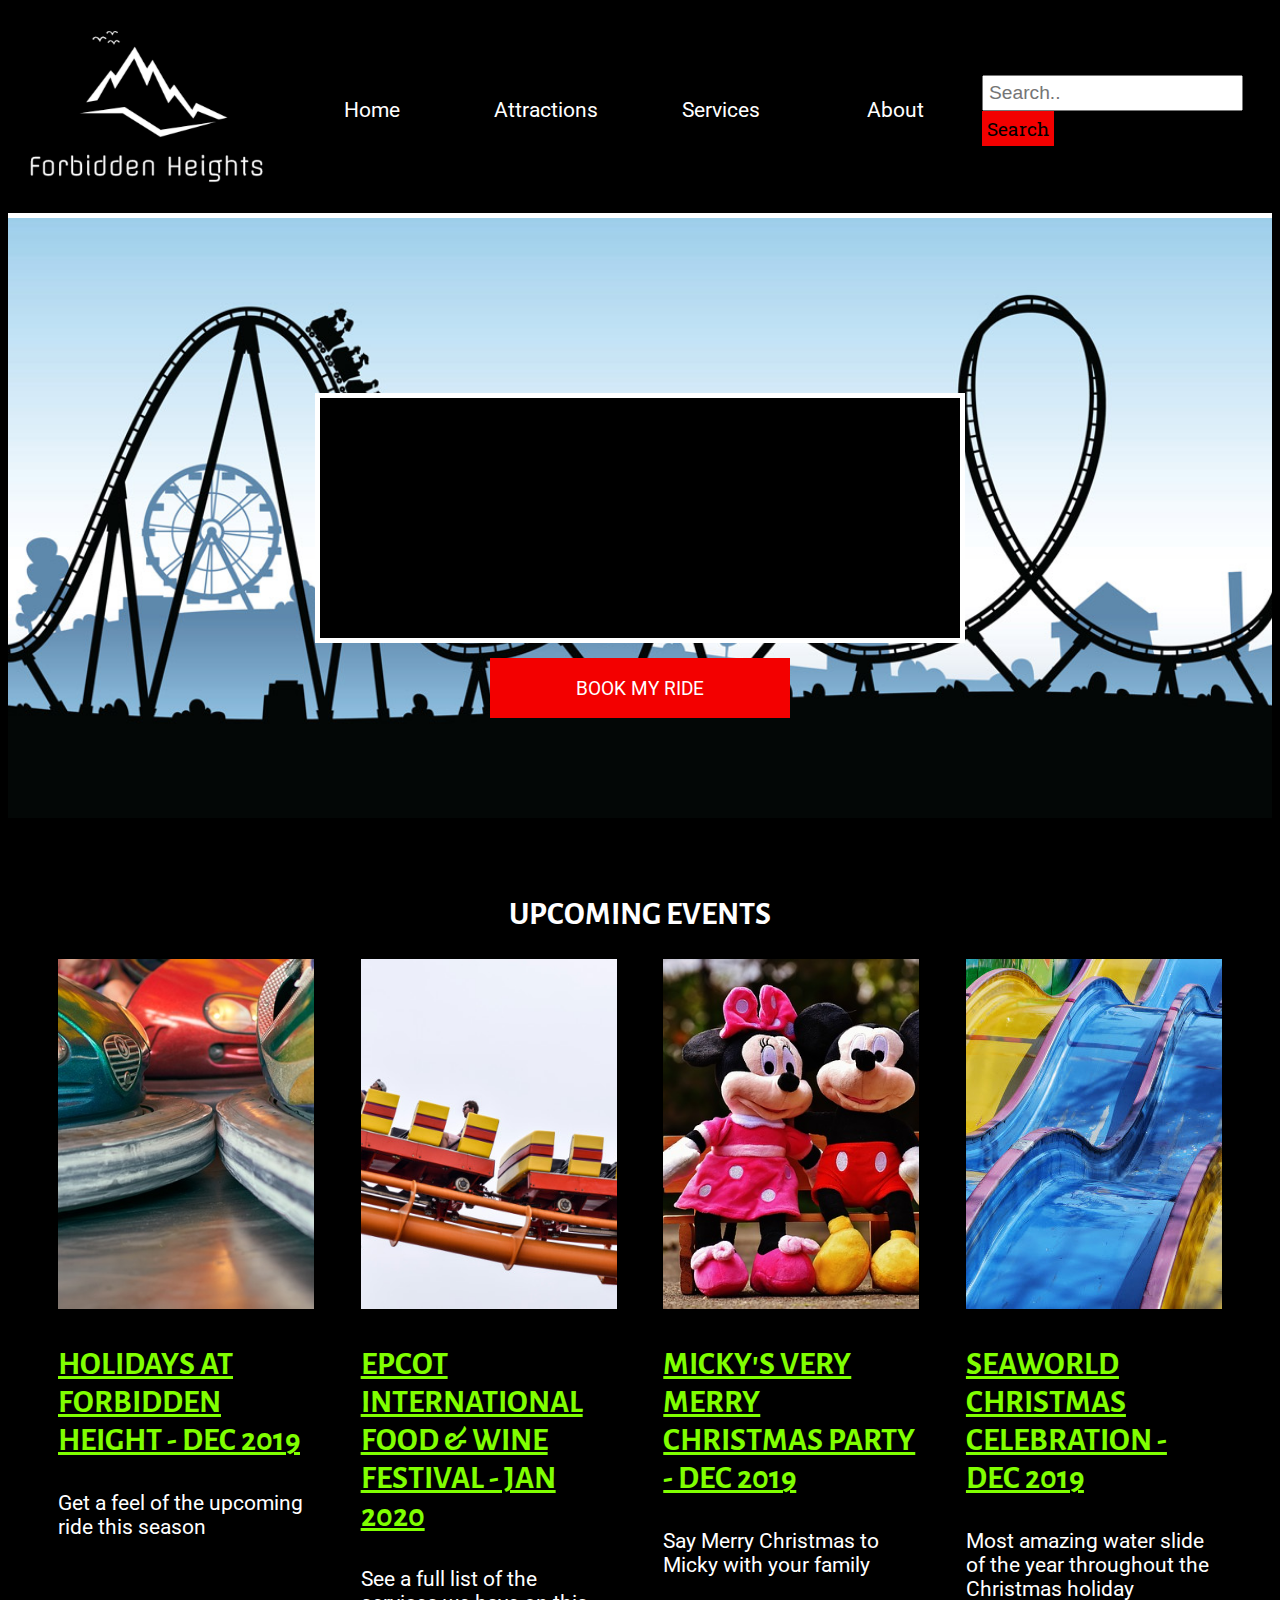
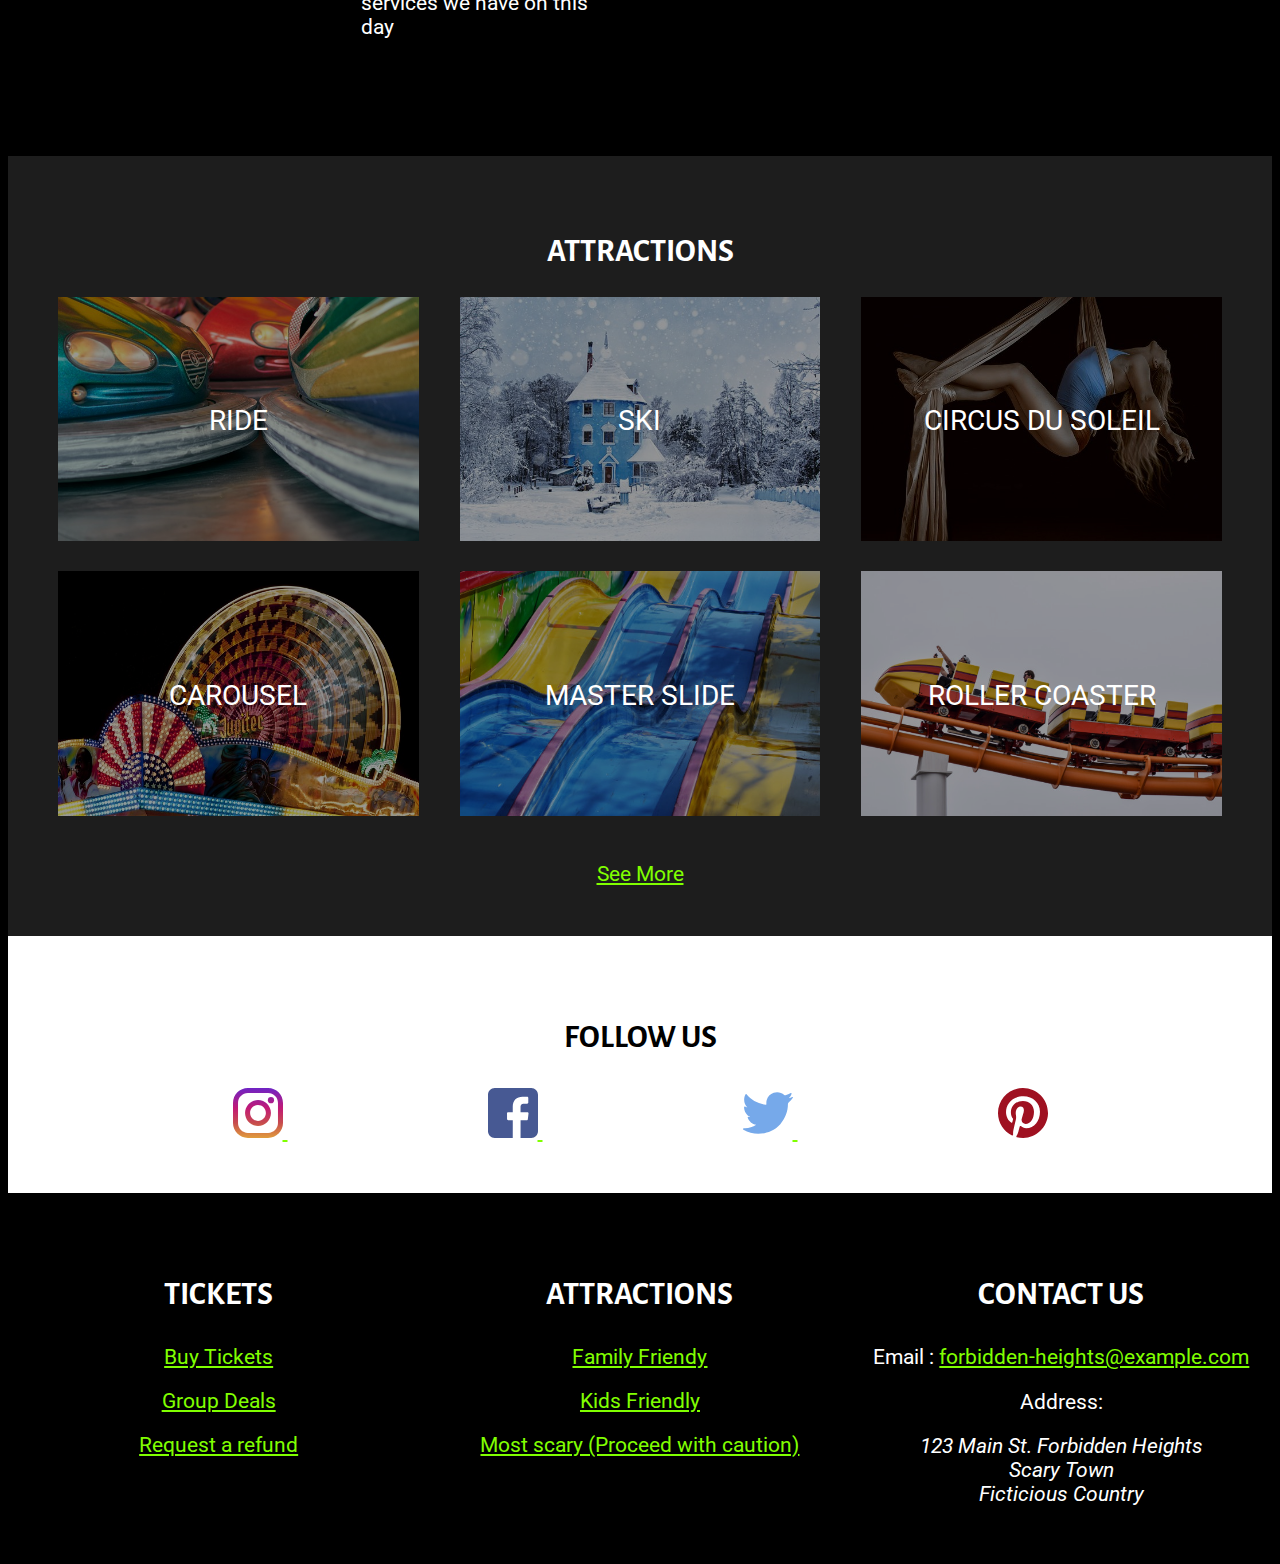
<file: index.html>
<!DOCTYPE html>
<html lang="en">
<head>
    <!-- Title tag is good for SEO and also displays on the browser tab -->
    <title>Forbidden Height Theme Park - Attraction Page</title>
    
    <!-- These meta tags are helpful for searh engines -->
    <meta name="description" content="Horror themed park">
    <meta name="keywords" content="horror, theme park, fun, family, rides">
    <!-- 
        The viewport meta tag is used to ensure the webpgae is displayed without zoom and displays better
        across different screen sizes.
    -->
    <meta name="viewport" content="width=device-width, initial-scale=1.0">
    <!-- charset tag tells the browser what encoding is used in this webpage -->
    <meta charset="UTF-8">
    <!-- This tag imports the styles for the webpage -->
    <link rel="stylesheet" type="text/css" href="assets/css/styles.css">
</head>
<body id="homepage">

<!-- header -->
<header>
        <!-- logo -->
        <!-- 
            An ID has been given to the logo so that we can apply styles to it directly 
            Alt text has also been used for accesibility reassons. ie screen reader users.
        -->
        <a href="./index.html"><img src="assets/img/logo.png" alt="Unholy Mountains Logo" id="logo"></a>
        <!-- navigation -->
        <!-- HTML 5 semantic tag nav has been used here to give the main navigation the proper semantic meaning -->
        <nav>
            <a href="./index.html">Home</a>
            <a href="./attraction-page.html">Attractions</a>
            <a href="./services.html">Services</a>
            <a href="#">About</a>
        </nav>

        <!-- search -->
        <!-- An HTML form has been added here to allow users to submit a search query to the server -->
        <form action="/action_page.php" id="search-bar">
            <label>
                <input type="text" placeholder="Search.." name="search">
            </label>
            <button type="submit">Search</button>
        </form>
    </header>

<!-- main body contents -->
<main>

    <!-- main banner with call to action -->
    <section class="banner">
        <div id="hp-banner-text">
            <!-- Animated text for banner -->
            <h1><span>U</span><span>P</span><span>C</span><span>O</span><span>M</span><span>I</span><span>N</span><span>G</span> <span>T</span><span>H</span><span>I</span><span>S</span> <span>S</span><span>E</span><span>A</span><span>S</span><span>O</span><span>N</span></h1>
        </div>
        <button id="hp-banner-btn" class="button btn-action">BOOK MY RIDE</button>

    </section>

    <!-- upcoming events with call to action -->
    <section class="carousel">
        <h2>Upcoming Events</h2>
        <ul>
            <!-- Upcoming event list -->
            <li>
                <img src="assets/img/ride.jpg" alt="Holiday at forbidden height - Upcoming">
                <h3><a href="./attraction-page.html">Holidays at Forbidden Height - Dec 2019</a> </h3>
                <p>Get a feel of the upcoming ride this season</p>
            </li>
            <li>
                <img src="assets/img/roller-coaster.jpg" alt="Epcot International food and Wine Festival - Upcoming">
                <h3><a href="./services.html">Epcot International food & wine Festival - Jan 2020</a> </h3>
                <p>See a full list of the services we have on this day</p>
            </li>
            <li>
                <img src="assets/img/micky-mouse.jpg" alt="Micky's Very Merry Christmas Party - Upcoming">
                <h3><a href="./services.html">Micky's Very Merry Christmas Party - Dec 2019</a> </h3>
                <p>Say Merry Christmas to Micky with your family</p>
            </li>
            <li>
                <img src="./assets/img/water-slide.jpg" alt="Sea World Christmas Celebration - Upcoming">
                <h3><a href="./attraction-page.html">SeaWorld Christmas Celebration - Dec 2019</a> </h3>
                <p>Most amazing water slide of the year throughout the Christmas holiday</p>
            </li>
        </ul>
    </section>


    <!-- call to action, available attraction images -->
    <section class="attractions">
        <h2>Attractions</h2>
        <ul>
            <!-- attraction lists -->
            <li>
                <img src="assets/img/ride.jpg" alt="Ride">
                <a href="./attraction-page.html">Ride</a>
            </li>
            <li>
                <img src="./assets/img/ski.jpg" alt="Ski">
                <a href="./attraction-page.html">Ski</a>

            </li>
            <li>
                <img src="./assets/img/circus-du-soleil.jpg" alt="Circus du soleil">
                <a href="./attraction-page.html">Circus du Soleil</a>
            </li>
            <li>
                <img src="./assets/img/carousel.jpg" alt="Carousel">
                <a href="./attraction-page.html">Carousel</a>

            </li>
            <li>
                <img src="./assets/img/water-slide.jpg" alt="Water Slide">
                <a href="./attraction-page.html">Master Slide</a>
            </li>
            <li>
                <img src="assets/img/roller-coaster.jpg" alt="Roller Coaster">
                <a href="./attraction-page.html">Roller Coaster</a>
            </li>
        </ul>

        <a href="./attraction-page.html" title="See more">See More</a>

        <div class="clearfix"></div>
    </section>

    <!-- footer -->
    <!-- 
        The footer is styled as a grid and it contains 4 cells. Therefore the different sections
        have been splitted into 4 divs.
    -->
    <footer>
        <!-- The div allows us to group this and display it as a cell in a grid -->
        <div class="social">
            <!-- social media -->
            <!-- 
                Note that for accesibility reassons a title has been included for each image.
                This shows when a user hover over the picture or for people using screen readers.
            -->
            <h3>Follow Us</h3>
            <a href="/" title="Follow us on Instagram">
                <img src="assets/img/social/instagram.svg" alt="Instagram Logo" />
            </a>
            <a href="/" title="Follow us on Facebook">
                <img src="assets/img/social/facebook.svg" alt="Facebook Logo"/>
            </a>
            <a href="/" title="Follow us on Twitter">
                <img src="assets/img/social/twitter.svg" alt="Twitter Logo"/>
            </a>
            <a href="/" title="Follow us on Pinterest">
                <img src="assets/img/social/pinterest.svg" alt="Pinterst Logo"/>
            </a>
        </div>
        <!-- footer links -->
        <!-- 
            Note that footer-tickets and footer-attractions share the same styles mostly so both have been given the
            same class "footer-links" to make it easier to apply CSS styles to both at the same time.
        -->
        <div class="footer-tickets footer-links">
            <h3>Tickets</h3>
            <a href="/" title="Buy Tickets">Buy Tickets</a>
            <a href="/" title="Group Deals">Group Deals</a>
            <a href="/" title="Request a refund">Request a refund</a>
        </div>
        <div class="footer-attractions footer-links">
            <h3>Attractions</h3>
            <a href="/" title="Family Friendly">Family Friendy</a>
            <a href="/" title="Kids Friendly">Kids Friendly</a>
            <a href="/" title="Most scary">Most scary (Proceed with caution)</a>
        </div>
        <div class="footer-contact">
            <h3>Contact Us</h3>
            <!-- 
                The mail to href has been used here tell the browser to open an email client 
                when the user clicks on the link. 
            -->
            <p>Email : <a href="mailto:forbidden-heights@example.com">forbidden-heights@example.com</a></p>
            <p>Address: </p>

            <!-- address -->
            <!-- 
                The address tag has been used to give the correct semantic meaning to the address information.
                This is helpful for crawlers such as search engines who might find and use this information.
            -->
            <address>
                123 Main St. Forbidden Heights<br>
                Scary Town<br>
                Ficticious Country
        </address>
        </div>
    </footer>
</main>

</body>
</file>
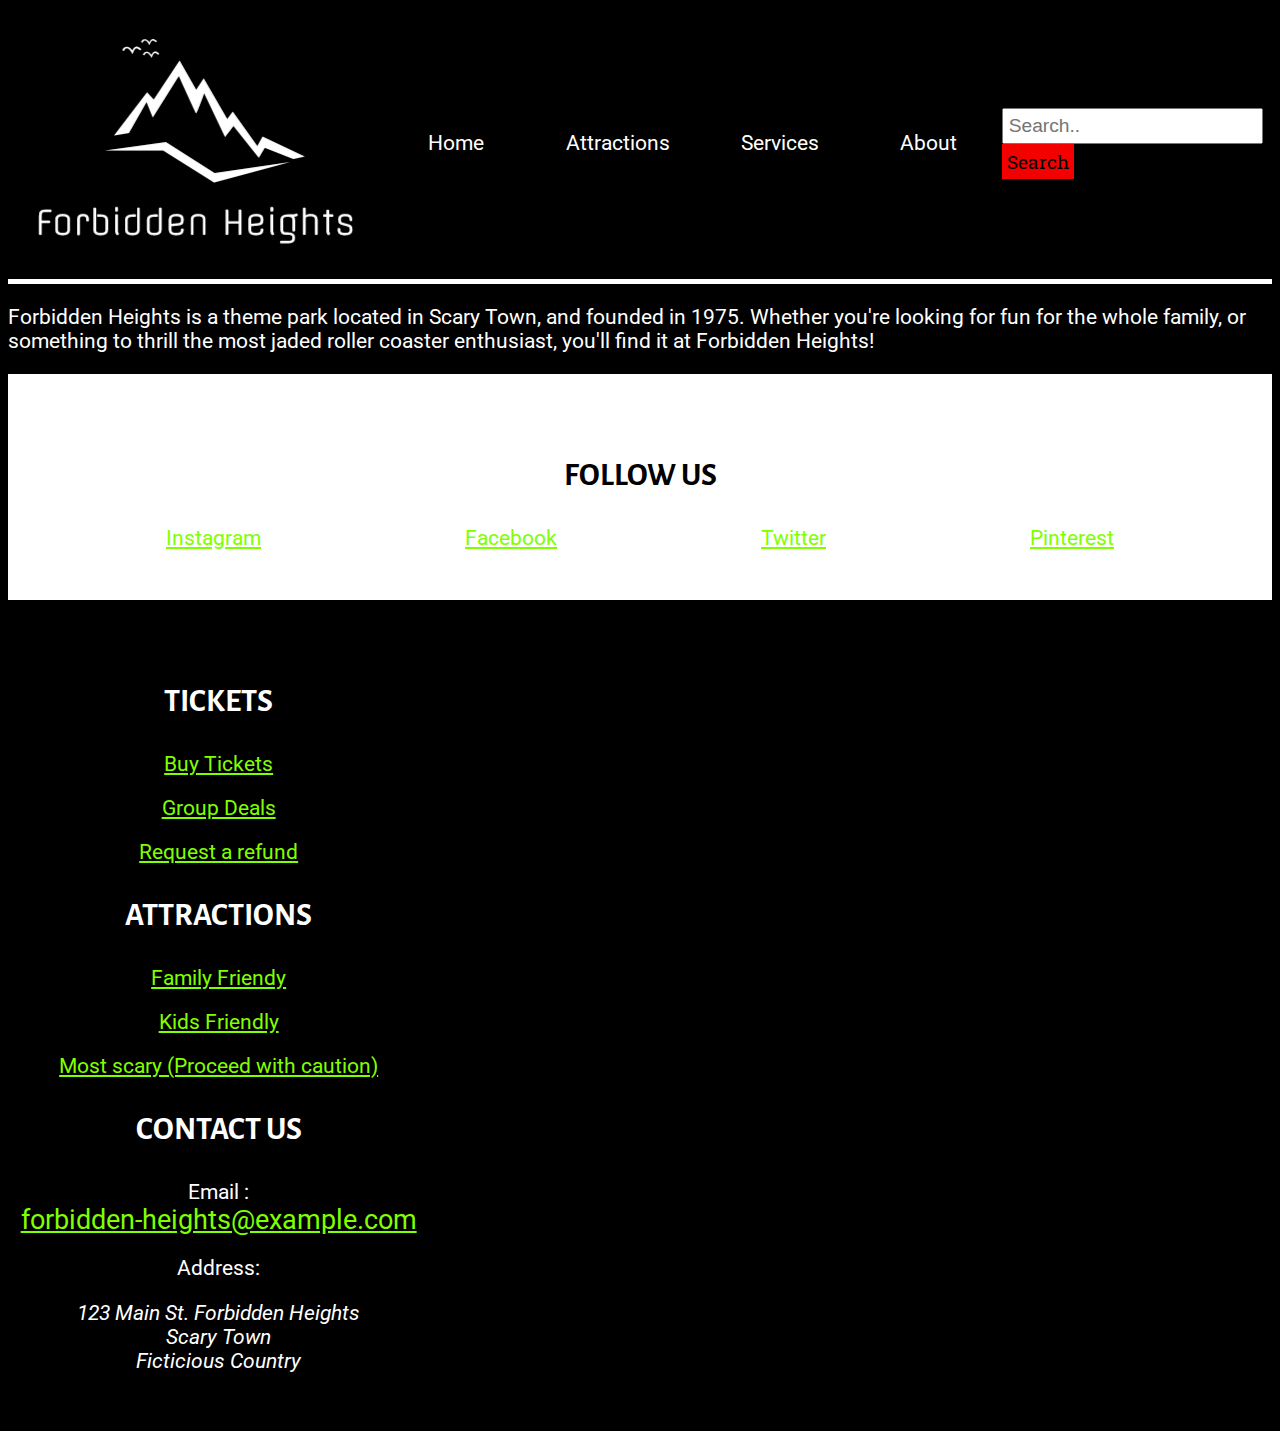
<file: about.html>
<!doctype html>

<html lang="en">
    <head>
        <title>Forbidden Height Theme Park - About</title>
        <meta name="description" content="Horror themed park">
        <meta name="keywords" content="horror, theme park, fun, family, rides, about, information">
        <meta name="viewport" content="width=device-width, initial-scale=1.0">
        <meta charset="UTF-8">
        <link rel="stylesheet" type="text/css" href="assets/css/styles.css">
    </head>
    
    <!-- header -->
    <header>
        <!-- logo -->
        <img src="assets/img/logo.png" alt="Unholy Mountains Logo">
        <!-- navigations -->
        <nav>
            <a href="./index.html">Home</a>
            <a href="./attraction-page.html">Attractions</a>
            <a href="./services.html">Services</a>
            <a href="/about.html">About</a>
        </nav>
        <!-- search -->
        <form action="/action_page.php">
            <label>
                <input type="text" placeholder="Search.." name="search">
            </label>
            <button type="submit">Search</button>
        </form>
    </header>
    
    <body>
        <div id="description">
            <p>Forbidden Heights is a theme park located in Scary Town, and founded in 1975.  Whether you're looking for fun for the whole family, or something to thrill the most jaded roller coaster enthusiast, you'll find it at Forbidden Heights!</p>
        </div>
        
        
        
    <!-- footer -->
    <footer>
        <div class="social">
            <!-- social media -->
            <h3>Follow Us</h3>
            <a href="/" title="Follow us on Instagram">Instagram</a>
            <a href="/" title="Follow us on Facebook">Facebook</a>
            <a href="/" title="Follow us on Twitter">Twitter</a>
            <a href="/" title="Follow us on Pinterest">Pinterest</a>
        </div>
        <!-- footer links -->
        <div class="footer-links">
            <h3>Tickets</h3>
            <a href="/" title="Buy Tickets">Buy Tickets</a>
            <a href="/" title="Group Deals">Group Deals</a>
            <a href="/" title="Request a refund">Request a refund</a>
            <h3>Attractions</h3>
            <a href="/" title="Family Friendly">Family Friendy</a>
            <a href="/" title="Kids Friendly">Kids Friendly</a>
            <a href="/" title="Most scary">Most scary (Proceed with caution)</a>
            <h3>Contact Us</h3>
            <p>Email : <a href="mailto:forbidden-heights@example.com">forbidden-heights@example.com</a></p>
            <p>Address: </p>

            <!-- address -->
            <address>
                123 Main St. Forbidden Heights<br>
                Scary Town<br>
                Ficticious Country
        </address>
        </div>
    </footer>
    </body>
    
    
</html>
</file>
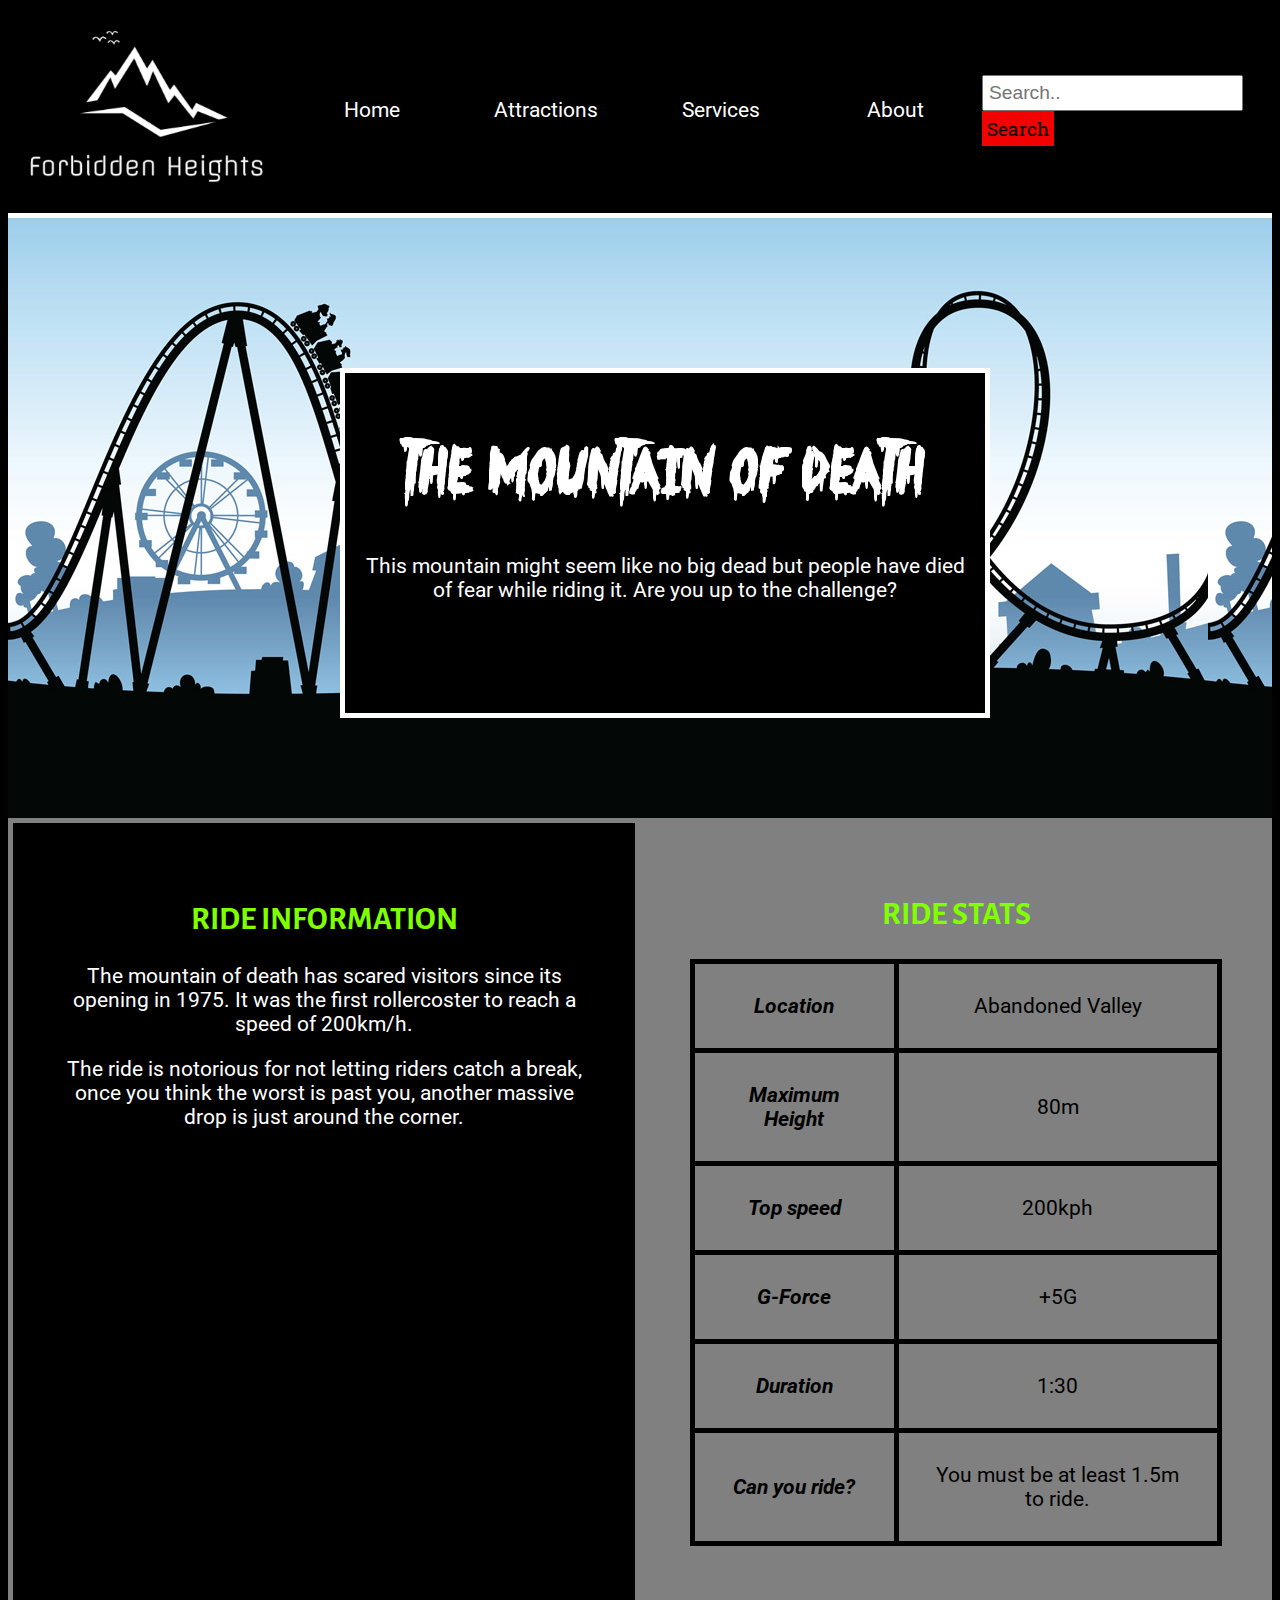
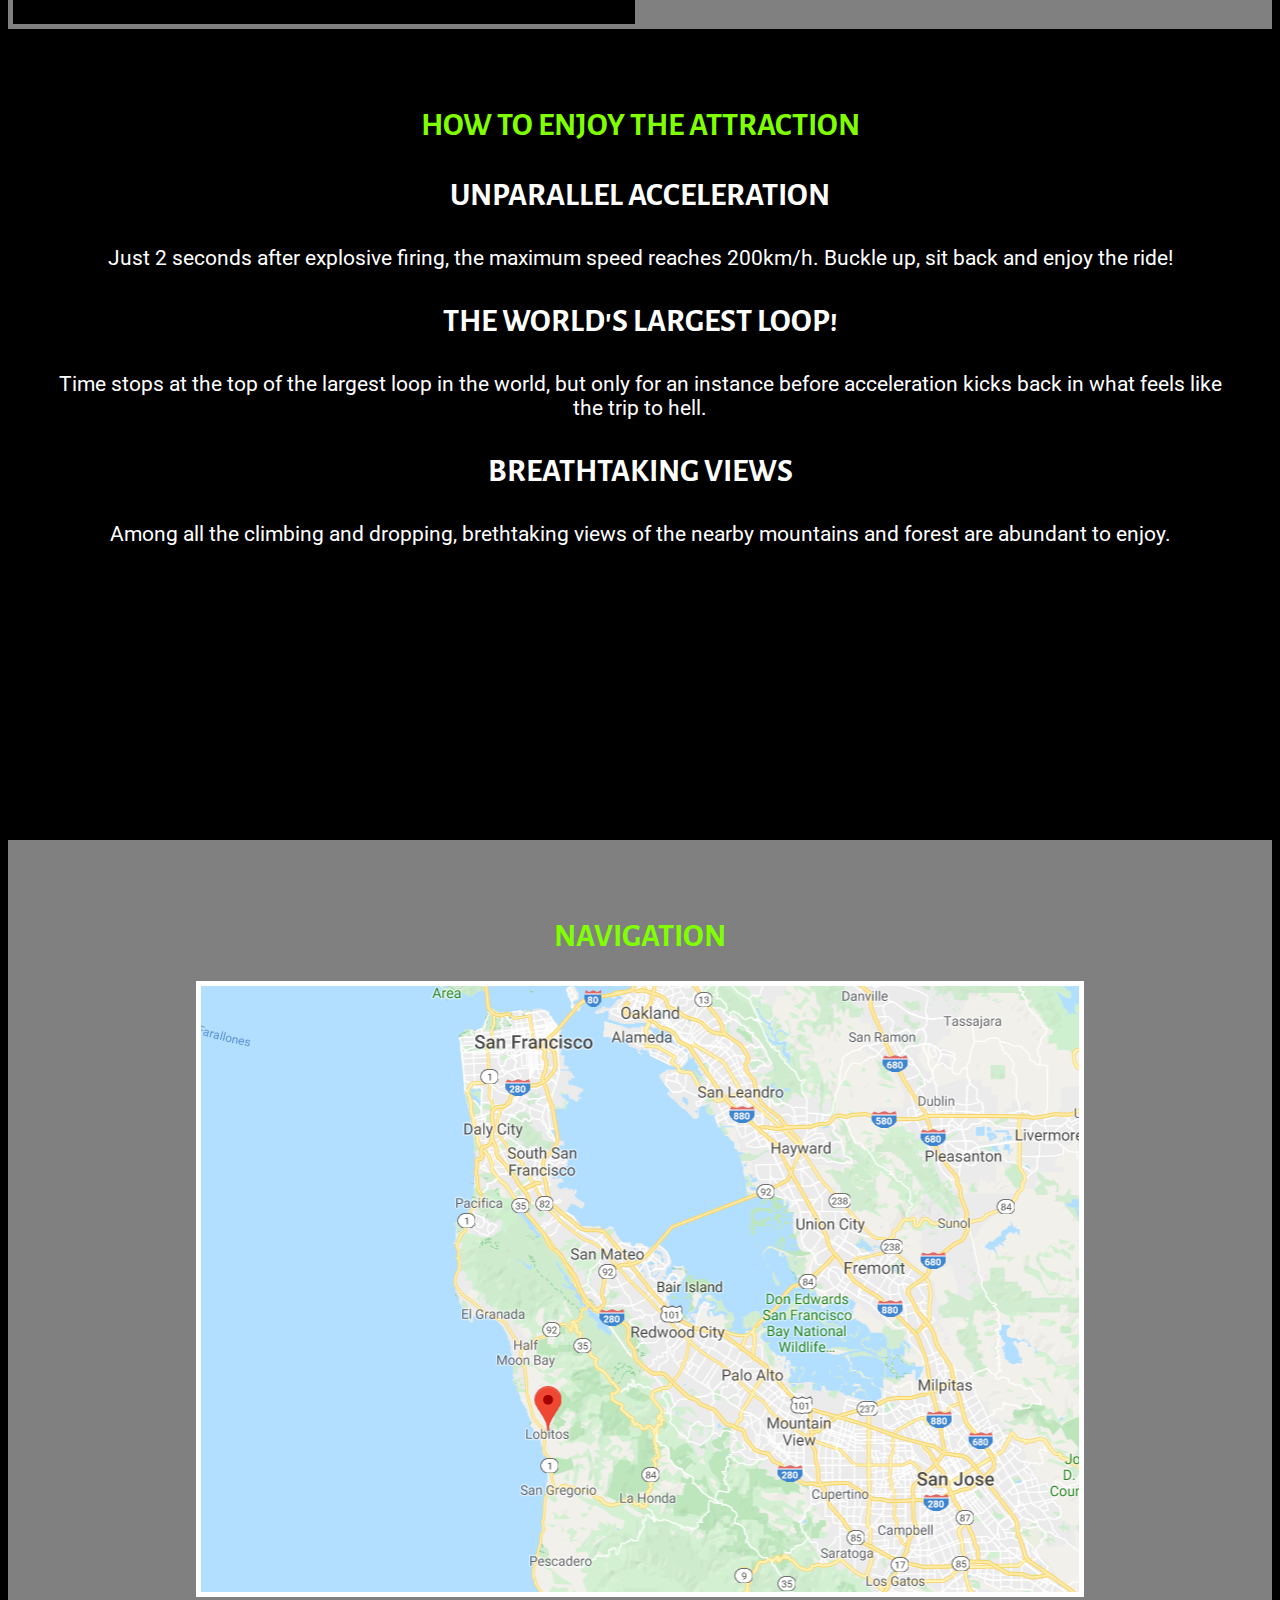
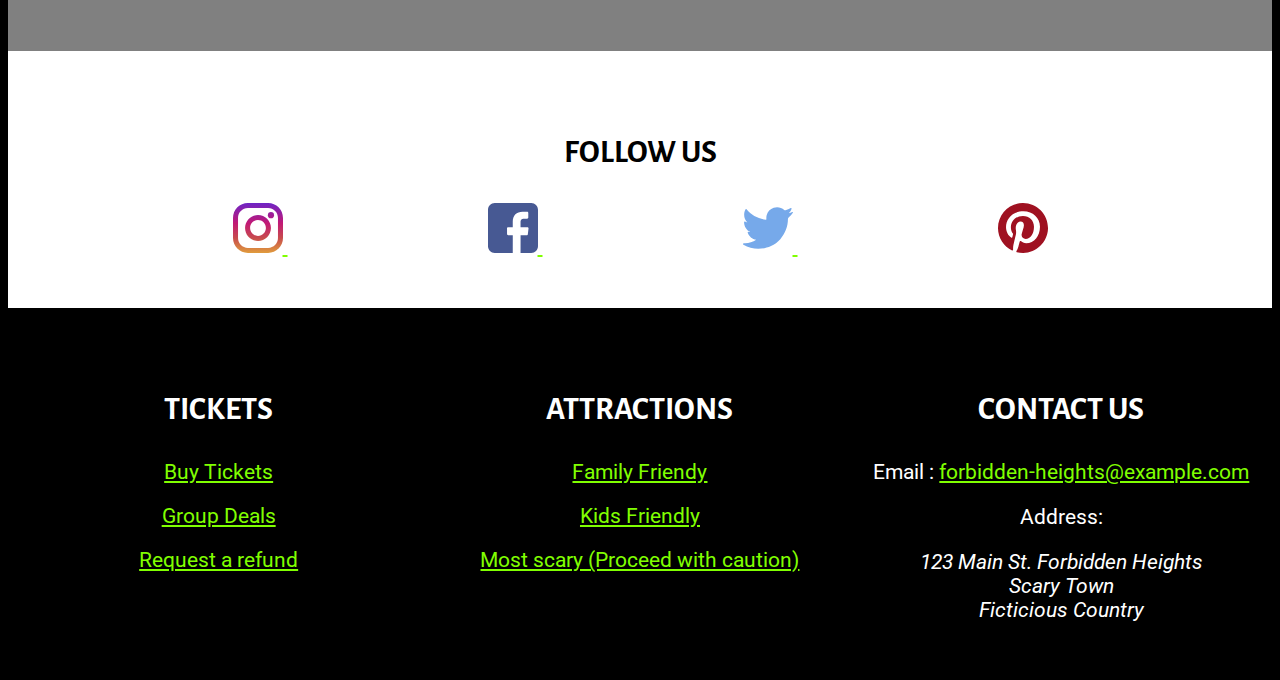
<file: attraction-page.html>
<!doctype html>

<html lang="en">
<head>
    <!-- Title tag is good for SEO and also displays on the browser tab -->
    <title>Forbidden Height Theme Park - Attraction Page</title>
    
    <!-- These meta tags are helpful for searh engines -->
    <meta name="description" content="Horror themed park">
    <meta name="keywords" content="horror, theme park, fun, family, rides">
    <!-- 
        The viewport meta tag is used to ensure the webpgae is displayed without zoom and displays better
        across different screen sizes.
    -->
    <meta name="viewport" content="width=device-width, initial-scale=1.0">
    <!-- charset tag tells the browser what encoding is used in this webpage -->
    <meta charset="UTF-8">
    <!-- This tag imports the styles for the webpage -->
    <link rel="stylesheet" type="text/css" href="assets/css/styles.css">
</head>
<body>
    <!-- header -->
    <header>
        <!-- logo -->
        <!-- 
            An ID has been given to the logo so that we can apply styles to it directly 
            Alt text has also been used for accesibility reassons. ie screen reader users.
        -->
        <a href="./index.html"><img src="assets/img/logo.png" alt="Unholy Mountains Logo" id="logo"></a>
        <!-- navigation -->
        <!-- HTML 5 semantic tag nav has been used here to give the main navigation the proper semantic meaning -->
        <nav>
            <a href="./index.html">Home</a>
            <a href="./attraction-page.html">Attractions</a>
            <a href="./services.html">Services</a>
            <a href="#">About</a>
        </nav>

        <!-- search -->
        <!-- An HTML form has been added here to allow users to submit a search query to the server -->
        <form action="/action_page.php" id="search-bar">
            <label>
                <input type="text" placeholder="Search.." name="search">
            </label>
            <button type="submit">Search</button>
        </form>
    </header>
    <!-- main section -->
    <!--
        HTML ids have been prefixed with "ap-" which stands for "attration page". This is to make sure that there are no conflicts 
        between elements of different pages and allows to write CSS specifically for this page.
    -->
    <main id="ap-main">
        <!-- The page contains 5 sections. They are each a cell in a CSS grid which has been used to style the page. -->
        <section id="ap-main-banner">
            <!-- The ap-title div allows me to apply box styling to the div and keep all the text inside of it, displaying it like a container -->
            <div id="ap-title">
                <!-- H1 has been used here because this is the main title of the page, the attraction's name -->
                <h1>The Mountain Of Death</h1>
                <p>This mountain might seem like no big dead but people have died of fear while riding it. Are you up to the challenge?</p>
            </div>
        </section>
        <!-- Titles in the following sections use H2 tag because they are one level down the main title of the page. They are subtitles -->
        <section id="ap-information">
            <h2>Ride Information</h2>
            <p>The mountain of death has scared visitors since its opening in 1975. It was the first rollercoster to reach a speed of 200km/h.</p>
            <p>The ride is notorious for not letting riders catch a break, once you think the worst is past you, another massive drop is just around the corner.</p>
        </section>
        <section id="ap-stats">
            <h2>Ride Stats</h2>
            <!-- A table tag has been used here to display tabular data. In particular stats about the ride. -->
            <table>
                <tr>
                    <td>Location</td>
                    <td>Abandoned Valley</td>
                </tr>
                <tr>
                    <td>Maximum Height</td>
                    <td>80m</td>
                </tr>
                <tr>
                    <td>Top speed</td>
                    <td>200kph</td>
                </tr>
                <tr>
                    <td>G-Force</td>
                    <td>+5G</td>
                </tr>
                <tr>
                    <td>Duration</td>
                    <td>1:30</td>
                </tr>
                <tr>
                    <td>Can you ride?</td>
                    <td>You must be at least 1.5m to ride.</td>
                </tr>
            </table>
        </section>
        <section id="ap-how-to-enjoy">
            <h2>How to enjoy the attraction</h2>
            <!-- H3 tags are used for sections within sections -->
            <h3>Unparallel Acceleration</h3>
            <p>Just 2 seconds after explosive firing, the maximum speed reaches 200km/h. Buckle up, sit back and enjoy the ride!</p>
            <h3>The world's largest loop!</h3>
            <p>Time stops at the top of the largest loop in the world, but only for an instance before acceleration kicks back in what feels like the trip to hell.</p>
            <h3>Breathtaking views</h3>
            <p>Among all the climbing and dropping, brethtaking views of the nearby mountains and forest are abundant to enjoy.</p>
        </section>
        <!-- A section containing a map of the ride's location -->
        <section id="ap-map">
            <h2>Navigation</h2>
            <img src="assets/img/map.png" alt="Theme Park Map">
        </section>
    </main>

    <!-- footer -->
    <!-- 
        The footer is styled as a grid and it contains 4 cells. Therefore the different sections
        have been splitted into 4 divs.
    -->
    <footer>
        <!-- The div allows us to group this and display it as a cell in a grid -->
        <div class="social">
            <!-- social media -->
            <!-- 
                Note that for accesibility reassons a title has been included for each image.
                This shows when a user hover over the picture or for people using screen readers.
            -->
            <h3>Follow Us</h3>
            <a href="/" title="Follow us on Instagram">
                <img src="assets/img/social/instagram.svg" alt="Instagram Logo" />
            </a>
            <a href="/" title="Follow us on Facebook">
                <img src="assets/img/social/facebook.svg" alt="Facebook Logo"/>
            </a>
            <a href="/" title="Follow us on Twitter">
                <img src="assets/img/social/twitter.svg" alt="Twitter Logo"/>
            </a>
            <a href="/" title="Follow us on Pinterest">
                <img src="assets/img/social/pinterest.svg" alt="Pinterst Logo"/>
            </a>
        </div>
        <!-- footer links -->
        <!-- 
            Note that footer-tickets and footer-attractions share the same styles mostly so both have been given the
            same class "footer-links" to make it easier to apply CSS styles to both at the same time.
        -->
        <div class="footer-tickets footer-links">
            <h3>Tickets</h3>
            <a href="/" title="Buy Tickets">Buy Tickets</a>
            <a href="/" title="Group Deals">Group Deals</a>
            <a href="/" title="Request a refund">Request a refund</a>
        </div>
        <div class="footer-attractions footer-links">
            <h3>Attractions</h3>
            <a href="/" title="Family Friendly">Family Friendy</a>
            <a href="/" title="Kids Friendly">Kids Friendly</a>
            <a href="/" title="Most scary">Most scary (Proceed with caution)</a>
        </div>
        <div class="footer-contact">
            <h3>Contact Us</h3>
            <!-- 
                The mail to href has been used here tell the browser to open an email client 
                when the user clicks on the link. 
            -->
            <p>Email : <a href="mailto:forbidden-heights@example.com">forbidden-heights@example.com</a></p>
            <p>Address: </p>

            <!-- address -->
            <!-- 
                The address tag has been used to give the correct semantic meaning to the address information.
                This is helpful for crawlers such as search engines who might find and use this information.
            -->
            <address>
                123 Main St. Forbidden Heights<br>
                Scary Town<br>
                Ficticious Country
        </address>
        </div>
    </footer>
</body>
</html>
</file>
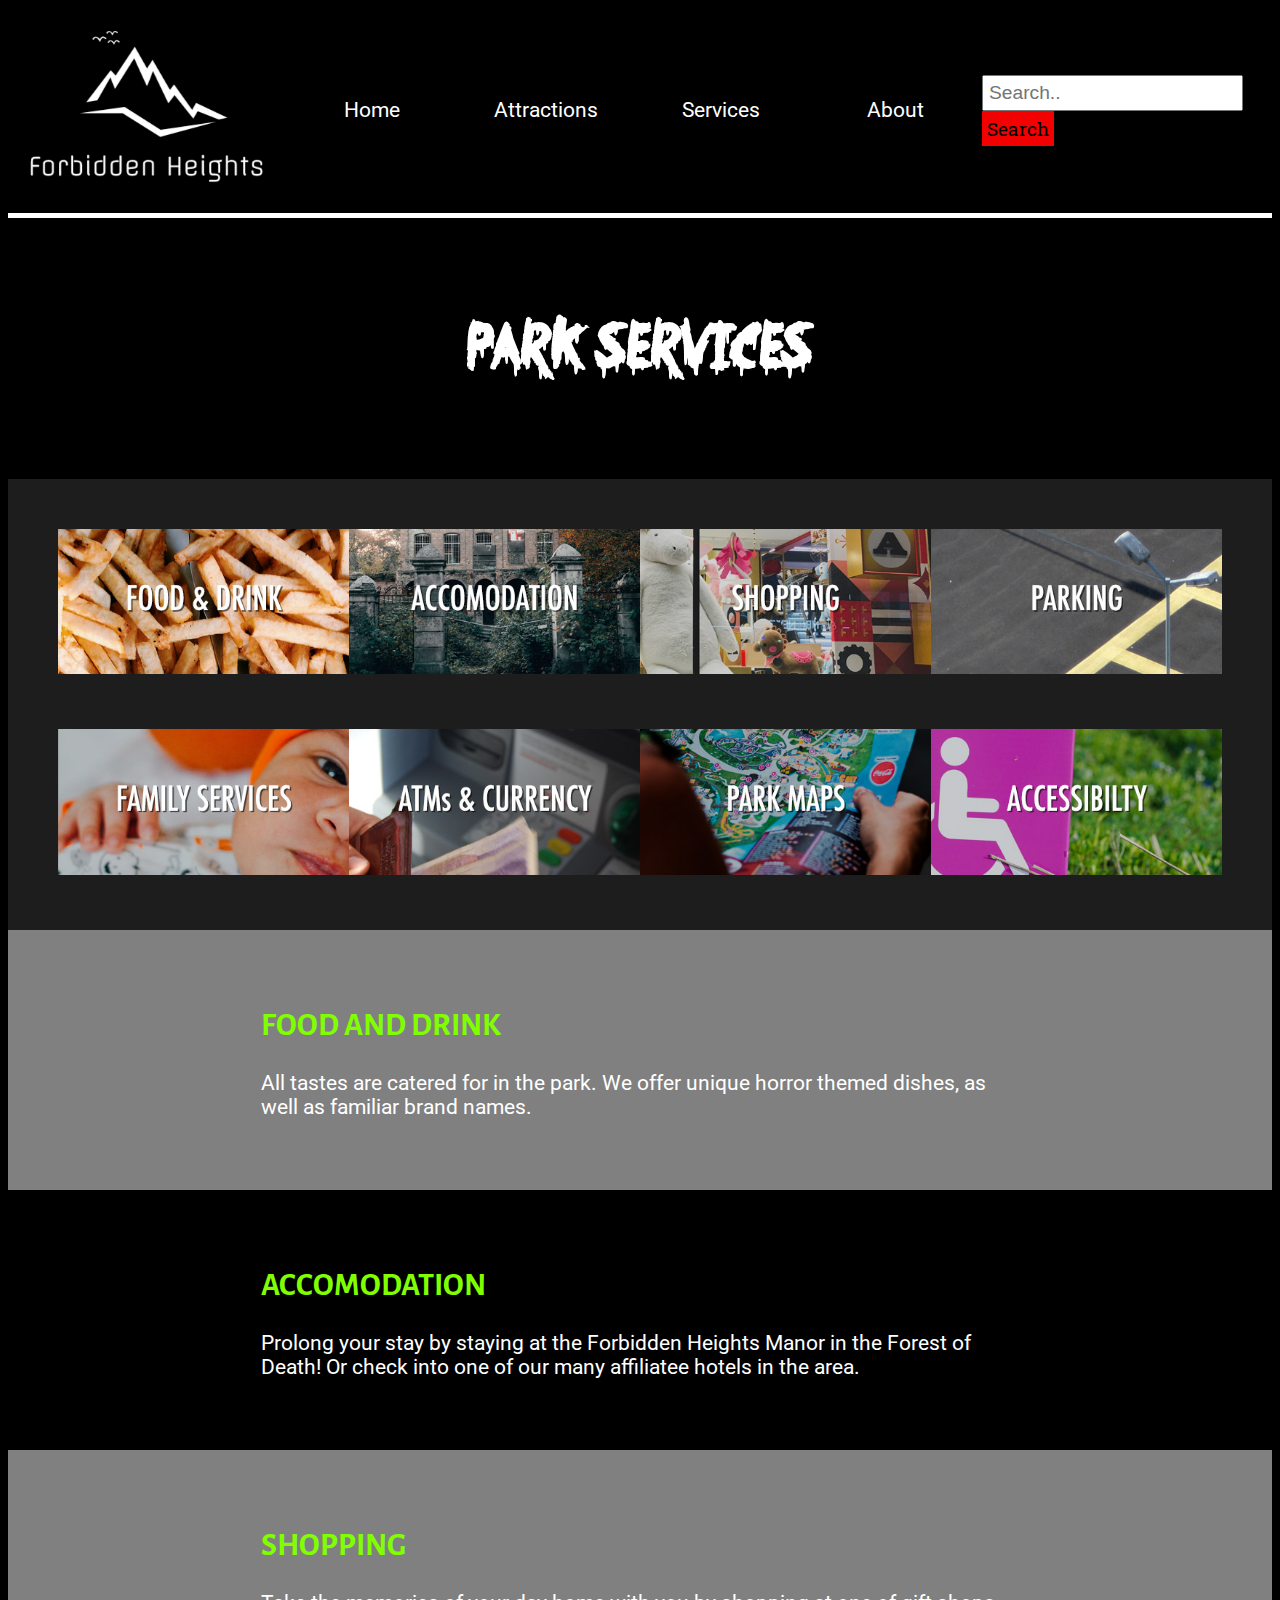
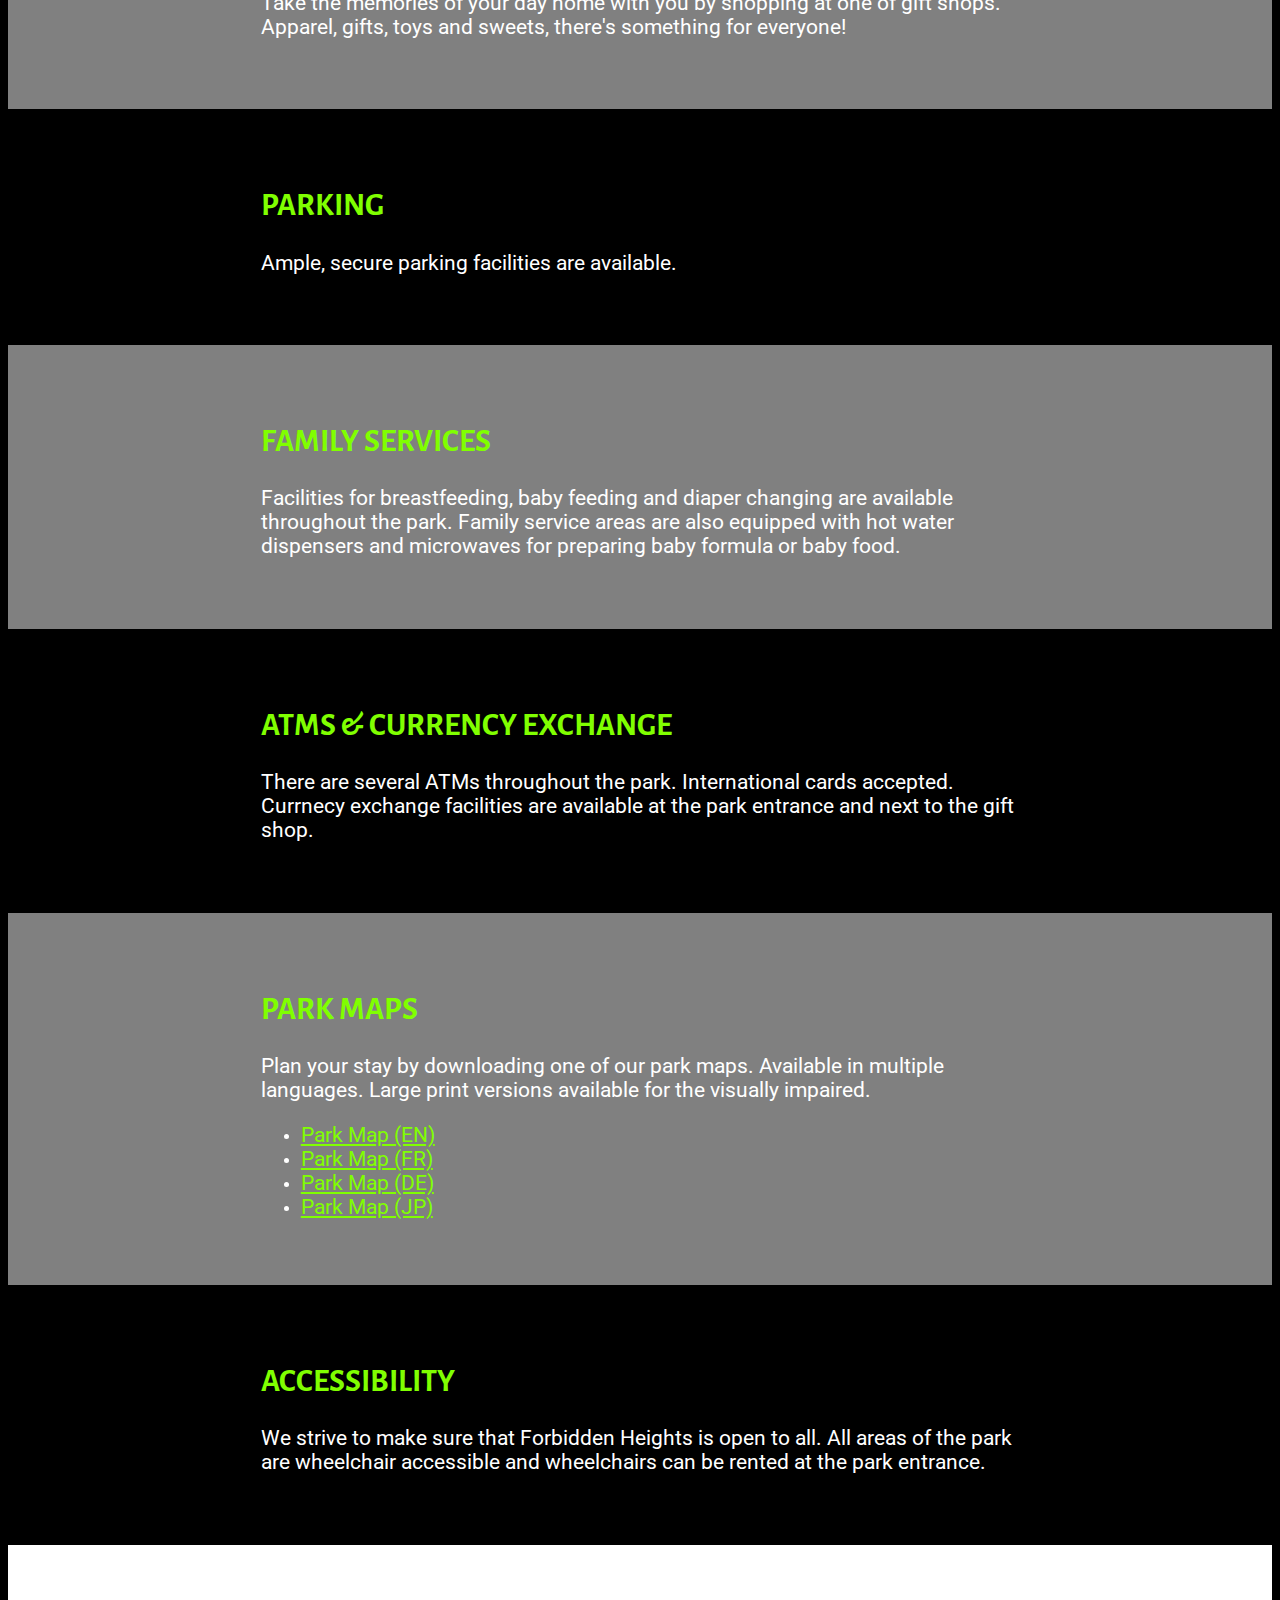
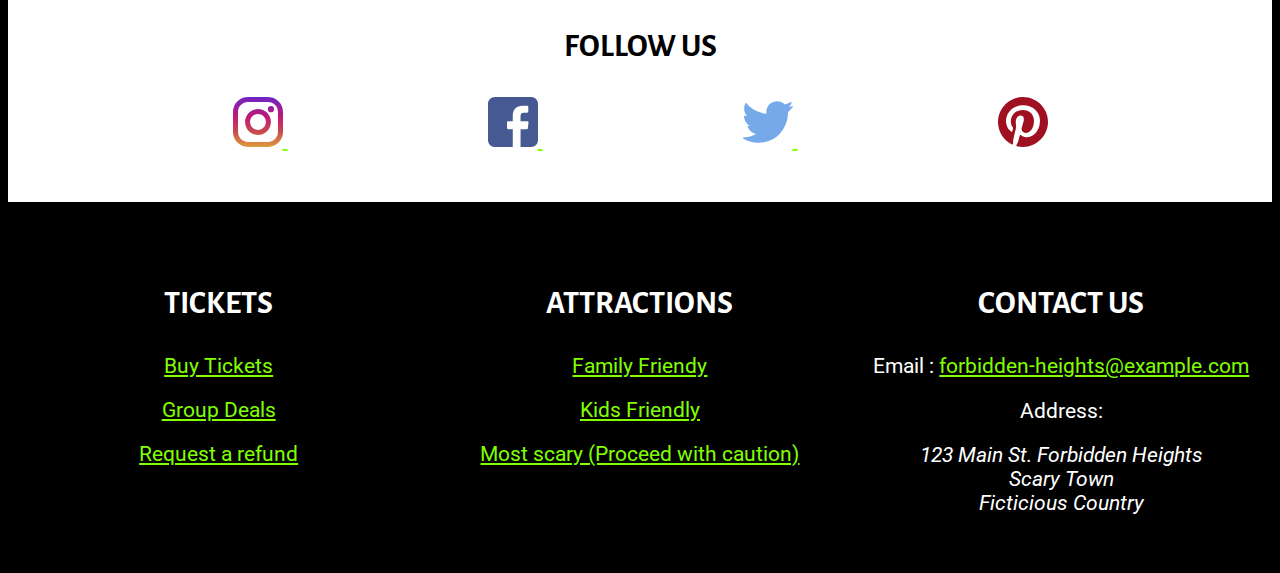
<file: services.html>
<!doctype html>

<html lang="en">
<head>
    <!-- Title tag is good for SEO and also displays on the browser tab -->
    <title>Forbidden Height Theme Park - Attraction Page</title>
    
    <!-- These meta tags are helpful for searh engines -->
    <meta name="description" content="Horror themed park">
    <meta name="keywords" content="horror, theme park, fun, family, rides">
    <!-- 
        The viewport meta tag is used to ensure the webpgae is displayed without zoom and displays better
        across different screen sizes.
    -->
    <meta name="viewport" content="width=device-width, initial-scale=1.0">
    <!-- charset tag tells the browser what encoding is used in this webpage -->
    <meta charset="UTF-8">
    <!-- This tag imports the styles for the webpage -->
    <link rel="stylesheet" type="text/css" href="assets/css/styles.css">
</head>
<body>
    <!--header -->
    <header>
        <!-- logo -->
        <!-- 
            An ID has been given to the logo so that we can apply styles to it directly 
            Alt text has also been used for accesibility reassons. ie screen reader users.
        -->
        <a href="./index.html"><img src="assets/img/logo.png" alt="Unholy Mountains Logo" id="logo"></a>
        <!-- navigation -->
        <!-- HTML 5 semantic tag nav has been used here to give the main navigation the proper semantic meaning -->
        <nav>
            <a href="./index.html">Home</a>
            <a href="./attraction-page.html">Attractions</a>
            <a href="./services.html">Services</a>
            <a href="#">About</a>
        </nav>

        <!-- search -->
        <!-- An HTML form has been added here to allow users to submit a search query to the server -->
        <form action="/action_page.php" id="search-bar">
            <label>
                <input type="text" placeholder="Search.." name="search">
            </label>
            <button type="submit">Search</button>
        </form>
    </header>
    <main>
        <!-- main title-->
        <!-- HTML ids have a prefix of "service-" to make sure there are no conflicts with other pages. -->
        <div id="service-title">
            <h1>Park Services</h1>
        </div>

        <!-- Park Services navigation -->
        <div id="service-navigation">
            <!-- 
                #id has been used in the href attribute so that the browser scrolls to the correct section of the page 
                when one of the links is clicked. This allows the user to quickly find the relevant information without
                having to scroll through all the other sections.
            -->
            <a href="#food-and-drink"><img src="assets/img/food-and-drink-services.jpg" alt="Food and Drink Services"></a>
            <a href="#accomodation"><img src="assets/img/accomodation-services.jpg" alt="Accomodation Services"></a>
            <a href="#shopping"><img src="assets/img/shopping-services.jpg" alt="Shopping Facilities"></a>
            <a href="#parking"><img src="assets/img/parking-services.jpg" alt="Parking Facilities"></a>
            <a href="#family-services"><img src="assets/img/family-services.jpg" alt="Family Services"></a>
            <a href="#atms"><img src="assets/img/atms-services.jpg" alt="ATM Facilities"></a>
            <a href="#park-maps"><img src="assets/img/park-maps.jpg" alt="Park Maps"></a>
            <a href="#accessibility"><img src="assets/img/accessibility-services.jpg" alt="Accessibility Services"></a>
        </div>

        <!-- Park Services -->
        <!-- 
            Each service has its own section here and all of them have common styles. Therefore a common class of "service-info" 
            has been added so that these can all be targeted from CSS using that class.

            They also have unique identifiers so that links from the navigation above can link to each one individually.

            H2 tags are used for the titles of each section because they are one level down from the main page title.
        -->
        <section id="food-and-drink" class="service-info">
            <h2>Food and Drink</h2>
            <p>All tastes are catered for in the park. We offer unique horror themed dishes, as well as familiar brand names.</p>
        </section>

        <section id="accomodation" class="service-info">
            <h2>Accomodation</h2>
            <p>Prolong your stay by staying at the Forbidden Heights Manor in the Forest of Death! Or check into one of our many affiliatee hotels in the area.</p>
        </section>

        <section id="shopping" class="service-info">
            <h2>Shopping</h2>
            <p>Take the memories of your day home with you by shopping at one of gift shops. Apparel, gifts, toys and sweets, there's something for everyone!</p>
        </section>

        <section id="parking" class="service-info">
            <h2>Parking</h2>
            <p>Ample, secure parking facilities are available.</p>
        </section>

        <section id="family-services" class="service-info">
            <h2>Family Services</h2>
            <p>Facilities for breastfeeding, baby feeding and diaper changing are available throughout the park. Family service areas are also equipped with hot water dispensers and microwaves for preparing baby formula or baby food.</p>
        </section>

        <section id="atms" class="service-info">
            <h2>ATMs & Currency Exchange</h2>
            <p>There are several ATMs throughout the park. International cards accepted. Currnecy exchange facilities are available at the park entrance and next to the gift shop.</p>
        </section>

        <!-- park map pdfs -->
        <section id="park-maps" class="service-info">
            <h2>Park Maps</h2>
            <p>Plan your stay by downloading one of our park maps. Available in multiple languages. Large print versions available for the visually impaired.</p>
            <ul>
                <!-- Alt text has been added here for accesibility reassons. ie, people using screen readers. -->
                <li><a href="/forbidden-heights-park-map-EN.pdf" alt="English Map PDF">Park Map (EN)</a></li>
                <li><a href="/forbidden-heights-park-map-EN.pdf" alt="French Map PDF">Park Map (FR)</a></li>
                <li><a href="/forbidden-heights-park-map-EN.pdf" alt="German Map PDF">Park Map (DE)</a></li>
                <li><a href="/forbidden-heights-park-map-EN.pdf" alt="Japanese Map PDF">Park Map (JP)</a></li>
            </ul>
        </section>

        <section id="accessibility" class="service-info">
            <h2>Accessibility</h2>
            <p>We strive to make sure that Forbidden Heights is open to all. All areas of the park are wheelchair accessible and wheelchairs can be rented at the park entrance.</p>
        </section>

    </main>

    <!-- footer -->
    <!-- 
        The footer is styled as a grid and it contains 4 cells. Therefore the different sections
        have been splitted into 4 divs.
    -->
    <footer>
        <!-- The div allows us to group this and display it as a cell in a grid -->
        <div class="social">
            <!-- social media -->
            <!-- 
                Note that for accesibility reassons a title has been included for each image.
                This shows when a user hover over the picture or for people using screen readers.
            -->
            <h3>Follow Us</h3>
            <a href="/" title="Follow us on Instagram">
                <img src="assets/img/social/instagram.svg" alt="Instagram Logo" />
            </a>
            <a href="/" title="Follow us on Facebook">
                <img src="assets/img/social/facebook.svg" alt="Facebook Logo"/>
            </a>
            <a href="/" title="Follow us on Twitter">
                <img src="assets/img/social/twitter.svg" alt="Twitter Logo"/>
            </a>
            <a href="/" title="Follow us on Pinterest">
                <img src="assets/img/social/pinterest.svg" alt="Pinterst Logo"/>
            </a>
        </div>
        <!-- footer links -->
        <!-- 
            Note that footer-tickets and footer-attractions share the same styles mostly so both have been given the
            same class "footer-links" to make it easier to apply CSS styles to both at the same time.
        -->
        <div class="footer-tickets footer-links">
            <h3>Tickets</h3>
            <a href="/" title="Buy Tickets">Buy Tickets</a>
            <a href="/" title="Group Deals">Group Deals</a>
            <a href="/" title="Request a refund">Request a refund</a>
        </div>
        <div class="footer-attractions footer-links">
            <h3>Attractions</h3>
            <a href="/" title="Family Friendly">Family Friendy</a>
            <a href="/" title="Kids Friendly">Kids Friendly</a>
            <a href="/" title="Most scary">Most scary (Proceed with caution)</a>
        </div>
        <div class="footer-contact">
            <h3>Contact Us</h3>
            <!-- 
                The mail to href has been used here tell the browser to open an email client 
                when the user clicks on the link. 
            -->
            <p>Email : <a href="mailto:forbidden-heights@example.com">forbidden-heights@example.com</a></p>
            <p>Address: </p>

            <!-- address -->
            <!-- 
                The address tag has been used to give the correct semantic meaning to the address information.
                This is helpful for crawlers such as search engines who might find and use this information.
            -->
            <address>
                123 Main St. Forbidden Heights<br>
                Scary Town<br>
                Ficticious Country
        </address>
        </div>
    </footer>
</body>
</html>
</file>
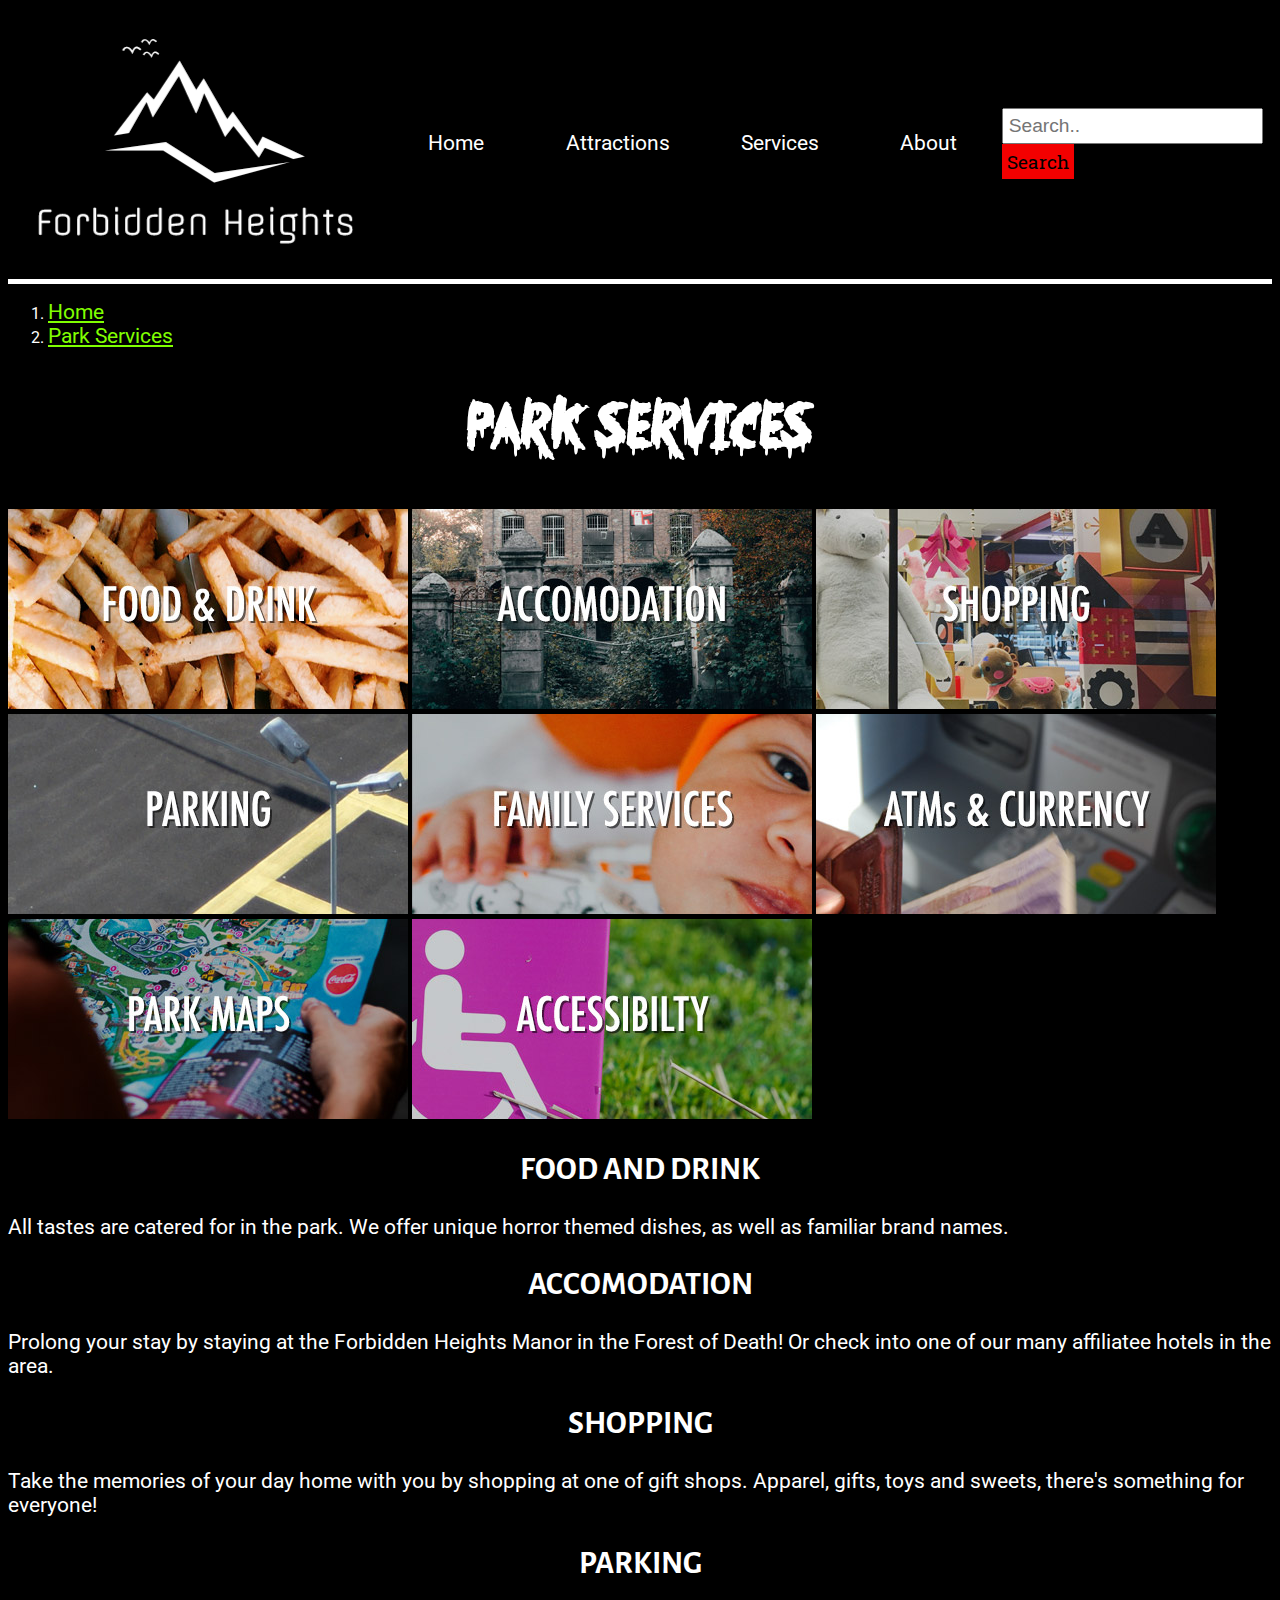
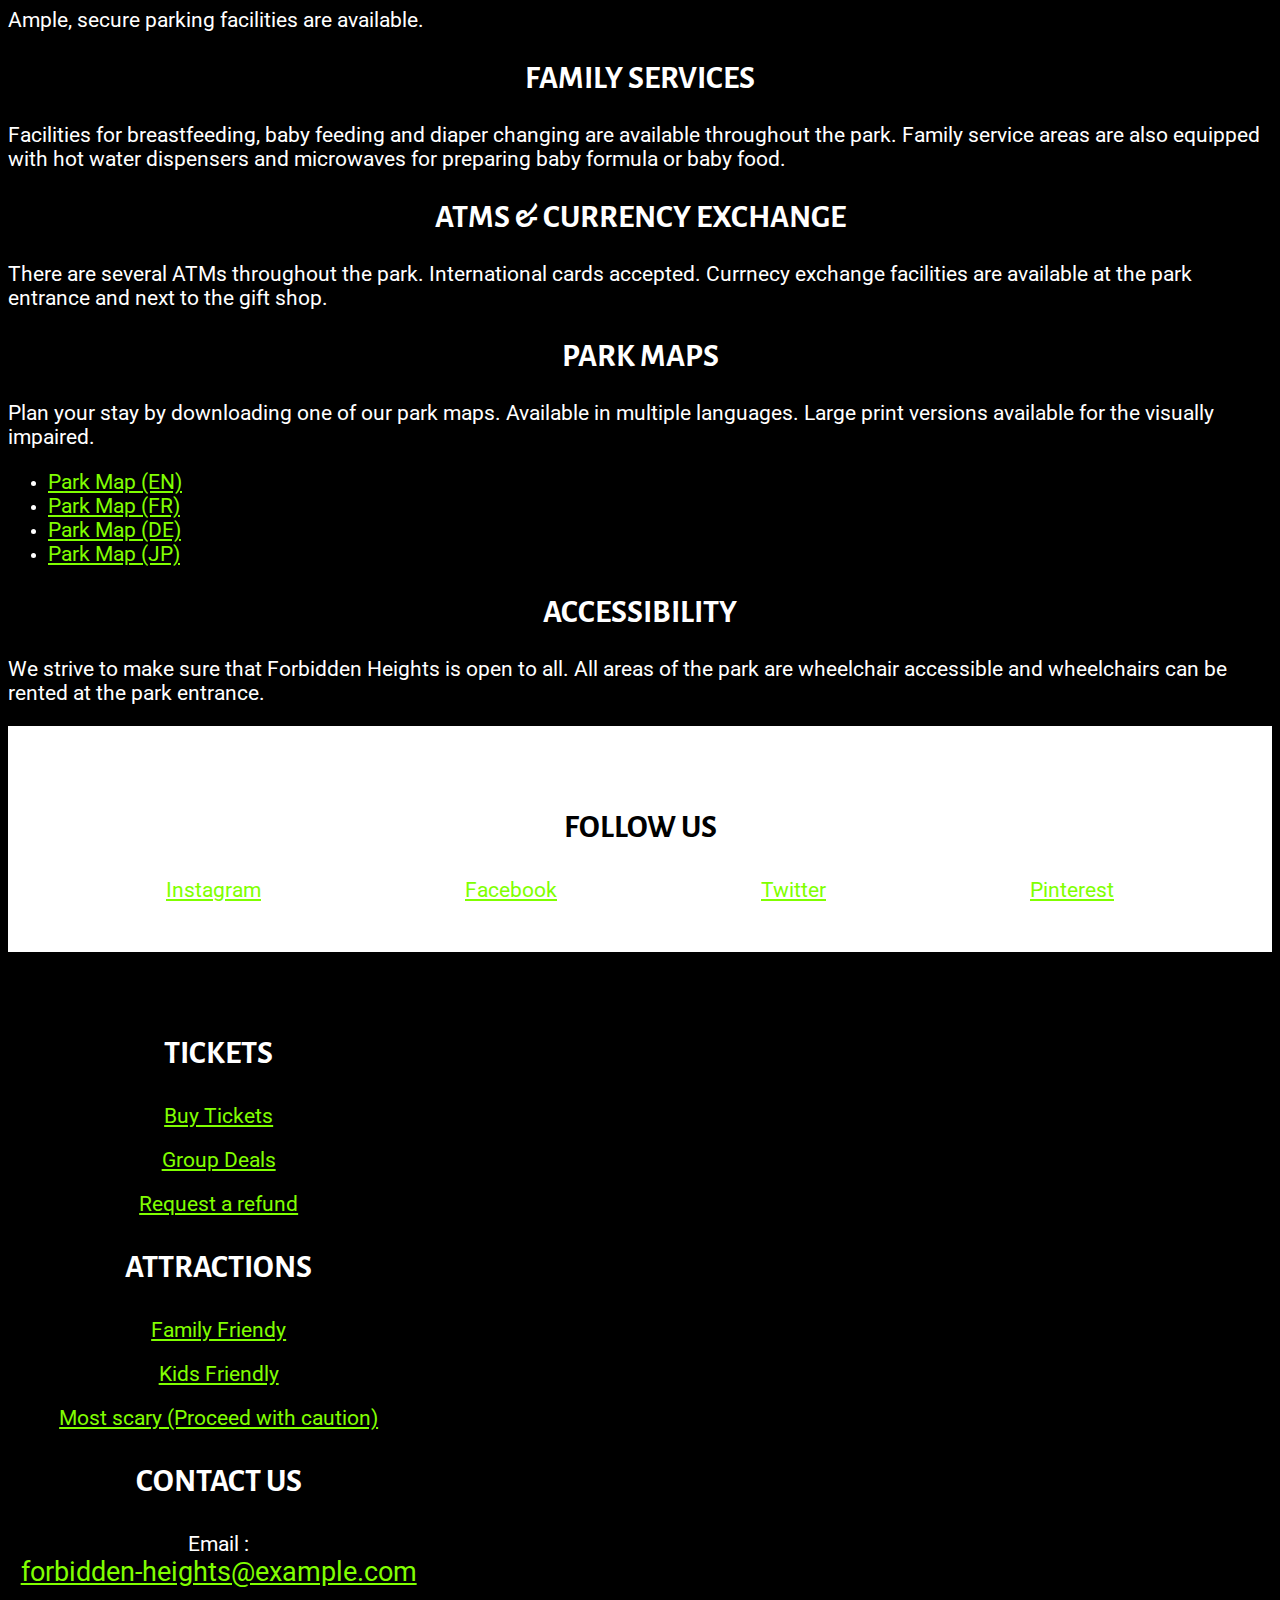
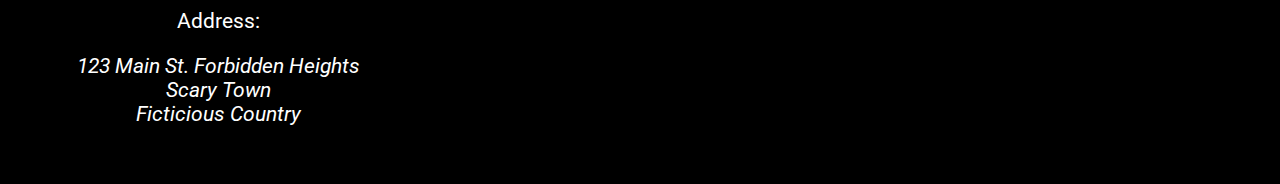
<file: servicesOriginal.html>
<!doctype html>

<html lang="en">
<head>
    <title>Forbidden Height Theme Park - Services</title>
    <meta name="description" content="Horror themed park">
    <meta name="keywords" content="horror, theme park, fun, family, rides">
    <meta name="viewport" content="width=device-width, initial-scale=1.0">
    <meta charset="UTF-8">
    <link rel="stylesheet" type="text/css" href="assets/css/styles.css">
</head>
<body>
<!--header -->
    <header>
        <!-- logo -->
        <img src="assets/img/logo.png" alt="Unholy Mountains Logo">
        <!-- navigation -->
        <nav>
            <a href="./index.html">Home</a>
            <a href="./attraction-page.html">Attractions</a>
            <a href="./services.html">Services</a>
            <a href="/about.html">About</a>
        </nav>

        <!--search-->
        <form action="/action_page.php">
            <input type="text" placeholder="Search.." name="search">
            <button type="submit">Search</button>
        </form>
    </header>
    <main>

        <!-- Breadcrumb navigation -->
        <ol>
            <li><a href="/">Home</a></li>
            <li><a href="/services.html">Park Services</a></li>
        </ol>
        <!-- main title-->
        <h1>Park Services</h1>

        <!-- Park Services navigation -->
        <div id="serviceNavigation">
            <a href="#food-and-drink"><img src="assets/img/food-and-drink-services.jpg" alt="Food and Drink Services"></a>
            <a href="#accomodation"><img src="assets/img/accomodation-services.jpg" alt="Accomodation Services"></a>
            <a href="#shopping"><img src="assets/img/shopping-services.jpg" alt="Shopping Facilities"></a>
            <a href="#parking"><img src="assets/img/parking-services.jpg" alt="Parking Facilities"></a>
            <a href="#family-services"><img src="assets/img/family-services.jpg" alt="Family Services"></a>
            <a href="#atms"><img src="assets/img/atms-services.jpg" alt="ATM Facilities"></a>
            <a href="#park-maps"><img src="assets/img/park-maps.jpg" alt="Park Maps"></a>
            <a href="#accessibility"><img src="assets/img/accessibility-services.jpg" alt="Accessibility Services"></a>
        </div>

        <!-- Park Services -->

        <section id="food-and-drink">
            <h2>Food and Drink</h2>
            <p>All tastes are catered for in the park. We offer unique horror themed dishes, as well as familiar brand names.</p>
        </section>

        <section id="accomodation">
            <h2>Accomodation</h2>
            <p>Prolong your stay by staying at the Forbidden Heights Manor in the Forest of Death! Or check into one of our many affiliatee hotels in the area.</p>
        </section>

        <section id="shopping">
            <h2>Shopping</h2>
            <p>Take the memories of your day home with you by shopping at one of gift shops. Apparel, gifts, toys and sweets, there's something for everyone!</p>
        </section>

        <section id="parking">
            <h2>Parking</h2>
            <p>Ample, secure parking facilities are available.</p>
        </section>

        <section id="family-services">
            <h2>Family Services</h2>
            <p>Facilities for breastfeeding, baby feeding and diaper changing are available throughout the park. Family service areas are also equipped with hot water dispensers and microwaves for preparing baby formula or baby food.</p>
        </section>

        <section id="atms">
            <h2>ATMs & Currency Exchange</h2>
            <p>There are several ATMs throughout the park. International cards accepted. Currnecy exchange facilities are available at the park entrance and next to the gift shop.</p>
        </section>

        <!-- park map pdfs -->
        <section id="park-maps">
            <h2>Park Maps</h2>
            <p>Plan your stay by downloading one of our park maps. Available in multiple languages. Large print versions available for the visually impaired.</p>
            <ul>
                <li><a href="/forbidden-heights-park-map-EN.pdf">Park Map (EN)</a></li>
                <li><a href="/forbidden-heights-park-map-EN.pdf">Park Map (FR)</a></li>
                <li><a href="/forbidden-heights-park-map-EN.pdf">Park Map (DE)</a></li>
                <li><a href="/forbidden-heights-park-map-EN.pdf">Park Map (JP)</a></li>
            </ul>
        </section>

        <section id="accessibility">
            <h2>Accessibility</h2>
            <p>We strive to make sure that Forbidden Heights is open to all. All areas of the park are wheelchair accessible and wheelchairs can be rented at the park entrance.</p>
        </section>

    </main>

<!-- footer -->
    <footer>
        <!-- social -->
        <div class="social">
            <h3>Follow Us</h3>
            <a href="/" title="Follow us on Instagram">Instagram</a>
            <a href="/" title="Follow us on Facebook">Facebook</a>
            <a href="/" title="Follow us on Twitter">Twitter</a>
            <a href="/" title="Follow us on Pinterest">Pinterest</a>
        </div>
        <div class="footer-links">
            <h3>Tickets</h3>
            <a href="/" title="Buy Tickets">Buy Tickets</a>
            <a href="/" title="Group Deals">Group Deals</a>
            <a href="/" title="Request a refund">Request a refund</a>
            <h3>Attractions</h3>
            <a href="/" title="Family Friendly">Family Friendy</a>
            <a href="/" title="Kids Friendly">Kids Friendly</a>
            <a href="/" title="Most scary">Most scary (Proceed with caution)</a>
            <h3>Contact Us</h3>
            <p>Email : <a href="mailto:forbidden-heights@example.com">forbidden-heights@example.com</a></p>
            <p>Address: </p>
            <!-- address -->
            <address>
                123 Main St. Forbidden Heights<br>
                Scary Town<br>
                Ficticious Country
        </address>
        </div>
    </footer>
</body>
</html>
</file>
<file: assets/css/styles.css>
/* ---------- Fonts ---------- */
/* We import 3 font faces from google fonts to be used on the website */
@import url('https://fonts.googleapis.com/css?family=Alegreya+Sans+SC:800|Roboto|Roboto+Slab&display=swap');
/* Another font is imported from the same server. This font was downloaded from the internet */
@font-face {
    font-family: Strange;
    src: url(../font/Strange.ttf);
}

/* ---------- General Styles ---------- */
/* 
    We use variables here to define the main colors because it helps us be consistent across the site.
    It also makes it easier to change one color across the site by changing the variable value here.
*/
:root {
  --black-color: black;
  --white-color: white;
  --light-grey-color: grey;
  --dark-grey-color: #1d1d1d;
  --secondary-color: #f30000;
  --accent-color: #80ff00;
}

/*
    In this section we define some default properties for generic tags such as h2, p, etc...
    These properties include font faces, color and text alignemnt. 
    These are just the default, web page specific styles change these when needed.
*/
html {
    background-color: var(--black-color);
    color: var(--white-color);
    font-family: 'Roboto', Arial, Helvetica, sans-serif;
}

h2 {
    font-family: 'Alegreya Sans SC', Arial, Helvetica, sans-serif;
    text-align: center;
    text-transform: uppercase;
    color: var(--white-color);
    font-size: 2em;
}

h3 {
    font-family: 'Alegreya Sans SC', Arial, Helvetica, sans-serif;
    text-transform: uppercase;
    font-size: 2em;
}

p {
    color: var(--white-color);
    font-size: 1.3em;
}

address {
    font-size: 1.3em;
}

h1 {
    font-family: 'Strange', Arial, Helvetica, sans-serif;
    font-size: 4em;
    text-align: center;
}

a {
    font-size: 1.3em;
    color: var(--accent-color);
}

button {
    padding: 5px;
    background-color: var(--secondary-color);
    border: none;
    font-family: 'Roboto Slab', "Times New Roman", Times, serif;
    font-size: 1.2em;

}

input {
    padding: 5px;
    font-size: 1.2em;
}

/* ---------- Attraction Page Styles ---------- */
/* 
    Here we define the grid that creates the layout of the page.
    It has 2 columns and 4 rows.
*/
main#ap-main {
    display: grid;
    grid-template-areas: 
        "mainBanner mainBanner"
        "information stats"
        "howToEnjoy howToEnjoy"
        "map map";
    /* columns need to have the sme width */
    grid-template-columns: 50% 50%;
    /* 
        We want the rows to take a fraction each except the first one which looks better at 600px. 
        It also makes sure that people can see information below the main banner on desktop without having to scroll.
    */
    grid-template-rows: 600px repeat(3, 1fr);
}

/*
    For this page we want a consistent padding of 50px and the text centered.
*/
#ap-main > section {
    text-align: center;
    padding: 50px;
}

#ap-main > section > h2{
    color: var(--accent-color);
}

#ap-main-banner {
    grid-area: mainBanner;
    /* 
        Applying an image as the background of the main banner.
        "Contain" size is used to make sure the image is fully visible.
    */
    background: url(../img/banner.jpg);
    background-size: contain;
    /* 
        Position relative has been set here so that the child element #ap-title can be 
        positioned relative to this element.
    */
    position: relative;
}

#ap-title {
    /* Position element relataive to its parent */
    position: absolute;
    width: 600px;
    height: 300px;
    /* Position in the center of its parent, we substract half of the element's width and height to make sure it is centered. */
    left: calc(50% - 300px);
    top: calc(50% - 150px);
    padding: 20px;
    background-color: var(--black-color);
    border: 5px solid var(--white-color);
    
}

#ap-information {
    grid-area: information;
    border: 5px solid var(--light-grey-color);
}

#ap-stats {
    grid-area: stats;
    background-color: var(--light-grey-color);
    
}

#ap-stats > table {
    /* Collapse table border into a single border */
    border-collapse: collapse;
    border: 5px solid var(--white-color);
    /* Center the table within its container */
    margin: auto;
}

#ap-stats > table td {
    /* Padding and font size which helps make the table feel less cluttered */
    padding: 30px;
    border: 5px solid var(--black-color);
    color: var(--black-color);
    font-size: 1.3em;
}

/* By using the first-child pseudo class we are able to style the headers differently in order to differenciate them */
#ap-stats > table td:first-child {
    font-weight: bold;
    font-style: italic;
}

#ap-how-to-enjoy {
    grid-area: howToEnjoy;
}

#ap-map {
    grid-area: map;
    background-color: var(--light-grey-color);
}

#ap-map > img {
    /* Apply a border to he map image which makes it stand out against the background */
    border: 5px solid white;
}

/* ---------- Services Page Styles ---------- */

#service-title {
    padding: 50px;
}

#service-navigation {
    /* 
        We change the color for each section so it contrast with the previous one. 
        This makes it obvious to the user that a different kind of information is being presented to them.
    */
    background-color: var(--dark-grey-color);
    padding: 50px;
    /*
        The navigation is presented as a grid with 4 columns of equal size with the cells justified to the center.
    */
    display: grid;
    justify-items: center;
    text-align: center;
    grid-template-columns: 25% 25% 25% 25%;
}

#service-navigation img {
    /* 
        This makes sure that the image can't ocuppy more space than their containers (grid cells) 
        So if the screen is resized and the cells get smaller, so do the images.
    */
    max-width:100%;
}

#service-navigation a:nth-child(-n+3) {
    /* We apply bottom padding to the first row of links only. The second row already has padding for the parent. */
    padding-bottom: 50px;
}

.service-info {
    padding: 50px 20%;
    
}

.service-info:nth-child(odd) {
    /* We alternate the colors if the service sections so that they contrast with each other */
    background-color: var(--light-grey-color);
}

.service-info h2 {
    text-align: left;
    color: var(--accent-color);
}


/* ---------- Home Page Styles ---------- */

.attractions {
    background-color: var(--dark-grey-color);
}

#homepage section {
    padding: 50px;
}

/**
    homepage banner
 */
#homepage .banner {
    position: relative;
    background: url(../img/banner.jpg);
    background-size: cover;
    height: 500px;
}

/**
    homepage main banner text
 */
#hp-banner-text {
    position: absolute;
    width: 600px;
    height: 200px;
    left: calc(50% - 325px);
    top: calc(50% - 125px);
    padding: 20px;
    background-color: black;
    border: 5px solid white;
}

/**
    homepage text animations
 */
#hp-banner-text h1 span:nth-of-type(1) {
    animation-delay: 0.05s;
}

#hp-banner-text h1 span:nth-of-type(2) {
    animation-delay: 0.1s;
}

#hp-banner-text h1 span:nth-of-type(3) {
    animation-delay: 0.15s;
}

#hp-banner-text h1 span:nth-of-type(4) {
    animation-delay: 0.2s;
}

#hp-banner-text h1 span:nth-of-type(5) {
    animation-delay: 0.25s;
}

#hp-banner-text h1 span:nth-of-type(6) {
    animation-delay: 0.3s;
}

#hp-banner-text h1 span:nth-of-type(7) {
    animation-delay: 0.35s;
}

#hp-banner-text h1 span:nth-of-type(8) {
    animation-delay: 0.4s;
}

#hp-banner-text h1 span:nth-of-type(9) {
    animation-delay: 0.45s;
}

#hp-banner-text h1 span:nth-of-type(10) {
    animation-delay: 0.5s;
}

#hp-banner-text h1 span:nth-of-type(11) {
    animation-delay: 0.55s;
}

#hp-banner-text h1 span:nth-of-type(12) {
    animation-delay: 0.65s;
}

#hp-banner-text h1 span:nth-of-type(13) {
    animation-delay: 0.7s;
}

#hp-banner-text h1 span:nth-of-type(14) {
    animation-delay: 0.75s;
}

#hp-banner-text h1 span:nth-of-type(15) {
    animation-delay: 0.8s;
}

#hp-banner-text h1 span:nth-of-type(16) {
    animation-delay: 0.85s;
}

#hp-banner-text h1 span:nth-of-type(17) {
    animation-delay: 0.9s;
}

#hp-banner-text h1 span:nth-of-type(18) {
    animation-delay: 0.95s;
}

#hp-banner-text h1 span{
    opacity: 0;
    transform: translate(-150px, -50px) rotate(-180deg) scale(3);
    animation: revolveScale .9s forwards;
}

/**
    main homepage button
 */
#hp-banner-btn {
    position: absolute;
    width: 300px;
    height: 60px;
    bottom: 100px;
    left: calc(50% - 150px);
    outline: 0;
    border: 0;
    color: white;
    font-family: 'Roboto', "Times New Roman", Times, serif;
}

/**
    fake carousel
 */
.carousel a {
    font-size: 1em;
}

#homepage .carousel ul,
#homepage .attractions ul {
    padding: 0;
    list-style: none;
    display: flex;
    flex-direction: row;
    justify-content: space-between;
}

#homepage .attractions ul {
    flex-wrap: wrap;
}
#homepage .carousel ul li,
#homepage .attractions ul li {
    position: relative;
    margin-bottom: 30px;
    width: 22%;
}

#homepage .attractions ul li {
    width: 31%;
}
#homepage .attractions ul li:before {
    content: '';
    background-color: rgba(0,0,0,0.4);
    position: absolute;
    top: 0;
    bottom: 0;
    right: 0;
    z-index: 10;
    left: 0;
    transition: all 200ms ease-in-out;
}

#homepage .attractions ul li:hover:before {
    background-color: rgba(0,0,0,0.1);

}
#homepage .attractions > a {
    text-align: center;
    display: block;
}

/**
    carousel image
 */
.carousel img {
    height : 350px;
}

#homepage .carousel ul li img,
#homepage .attractions ul li img {
    width: 100%;
    object-fit: cover;
}

#homepage .attractions ul li img {
    height: 100%;
}

#homepage .attractions ul li img + a {
    position: absolute;
    color: #fff;
    font-size: 28px;
    height: 30px;
    text-align: center;
    text-decoration: none;
    text-transform: uppercase;
    top: 0;
    bottom: 0;
    left: 0;
    z-index: 20;
    right: 0;
    margin-top: auto;
    margin-bottom: auto;
}

/**
    clear floats
 */
.clearfix {
    clear: both;
}

/* ---------- Header Styles ---------- */

header {
    /* The header is displayed as a grid with six columns, containing the logo, nav bar and search box */
    display: grid;
    grid-template-areas: 
        "logo nav nav nav nav search-bar";
    width: 100%;
    grid-template-columns:  repeat(6, auto);
    grid-template-rows: auto;
    align-items: center;
    border-bottom: 5px solid white;

}

#logo {
    /* The logo is assigned to the grid area "logo" and displayed within the header grid */
    display: inline-block;
    grid-area: logo;
    height: 200px;
}

/* ---------- Nav Styles ---------- */

nav {
    /* The nav bar is assigned to the grid area "nav" and displayed within the header grid */
    grid-area: nav;
    display: grid;
    justify-items: center;
    text-align: center;
    grid-template-columns: repeat(4, 1fr);
}

nav a {
    text-align: center;
    text-decoration: none;
    font-size: 1.3em;
    color:hsl(0,0%,255%);
    display:inline-block;
    border-bottom: 2px solid var(--black-color);
    padding:1em;
    margin: 15px;
}

nav a:hover {
    /* a coloured border is displayed on hover and is eased in with a short animation */
    border-bottom: 2px solid var(--accent-color);
    transition: border-bottom 300ms ease;

}

#search-bar {
    /* The search bar is assigned to the grid area "search-bar" and displayed within the header grid */
    grid-area: search-bar;
}

/* ---------- Footer Styles ---------- */

footer {
    /* Footer is also displayed as a grid with 3 columns of equal width */
    display: grid;
    grid-template-areas: 
        "social social social"
        "ticket-links attraction-links contact-info";
    grid-template-columns: repeat(3, 1fr);
    justify-items: center;
    text-align: center;
}

footer > div {
    /* Padding is applied to each dive to keep it consistent with the rest of the site */
    padding: 50px 0px;
}

footer > .social {
    width: 100%;
    grid-area: social;
    text-align: center;
    background-color: var(--white-color);
    color: var(--black-color);
}

footer > .social > a{
    padding: 5px 100px;
}

footer > .social img{
    width: 50px;
    height: 50px;
}

footer > .footer-tickets {
    grid-area: ticket-links;
}

footer > .footer-attractions {
    grid-area: attraction-links;
}

footer > .footer-contact {
    grid-area: contact-info; 
}

footer > .footer-contact a{
    font-size: inherit;
}

footer > .footer-links a{
    display: block;
    margin-bottom: 20px;
}

/** add animation to the footer links on hover **/
footer a {
    transition: transform 0.2s;
}

footer a > img {
    transition: transform 0.2s;
}

footer a:hover, footer a > img:hover{
    transform: rotate(-3deg) scale(1.3)
}

/** animation **/

@keyframes revolveScale {
    60% {
        transform: translate(20px, 20px) rotate(30deg) scale(.3);
    }

    100% {
        transform: translate(0) rotate(0) scale(1);
        opacity: 1;
    }
}
</file>
